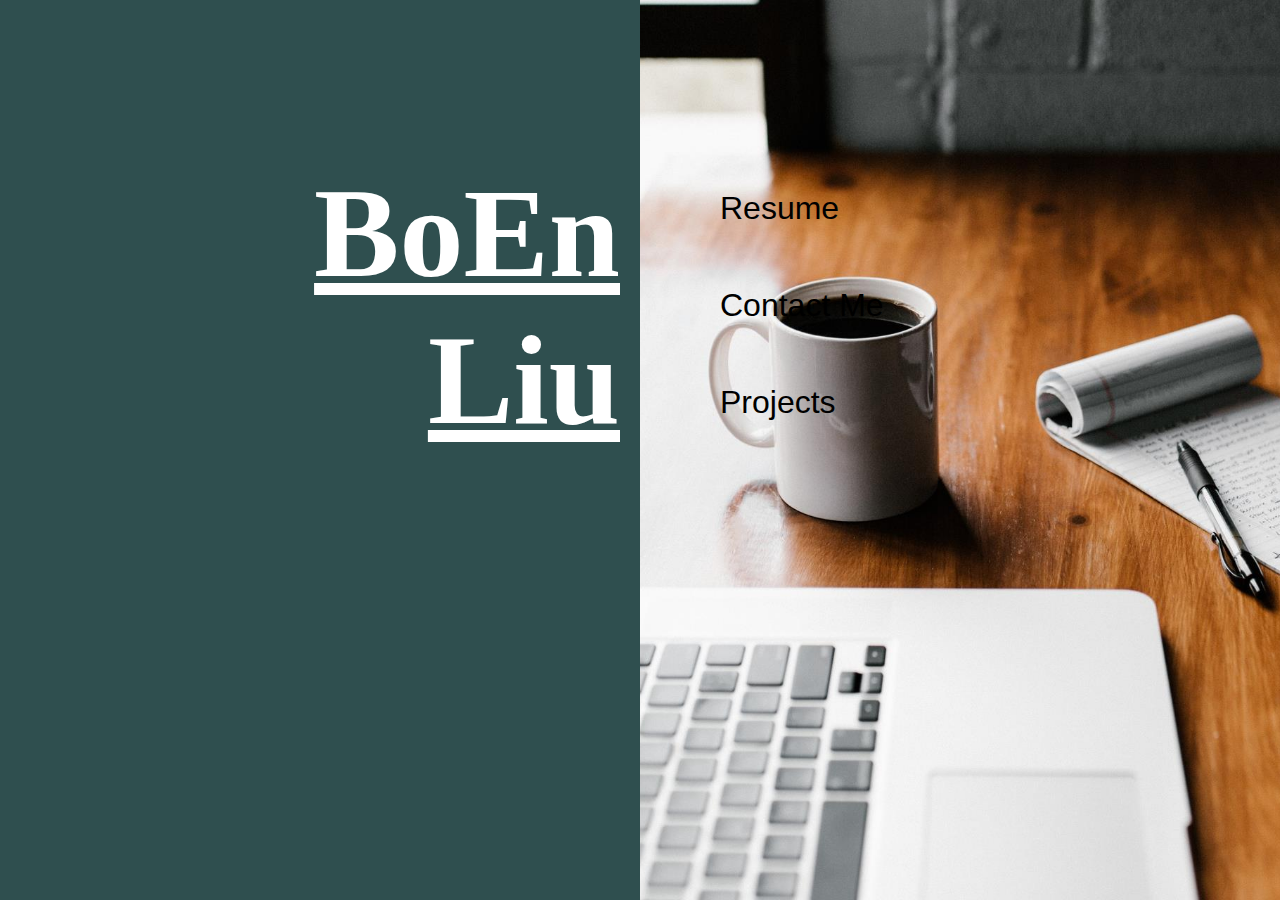
<file: index.html>
<!DOCTYPE html>
<html lang="en">

<head>
    <meta charset="UTF-8">
    <meta http-equiv="X-UA-Compatible" content="IE=edge">
    <meta name="viewport" content="width=device-width, initial-scale=1.0">
    <link rel="icon" href="images/logo.png">
    <link rel="stylesheet" href="css/indexstyle.css">
    <title>BoEn Liu</title>
</head>

<body>
    <div class="container" id="container">
        <div class="nametitle">
            <h1>BoEn <br>Liu</h1>
        </div>
        <div class="MeatnPotatos">
            <div class="transparency">
                <div id="resume" class="mp top">
                    <a href="resume.html">Resume</a>
                </div>
                <div id="contact" class="mp">
                    <a href="contactme.html">Contact Me</a>
                </div>
                <div id="projects" class="mp">
                    <a href="projects.html">Projects</a>
                </div>
            </div>
        </div>
    </div>

    <script src="js/index.js"></script>
</body>

</html>
</file>
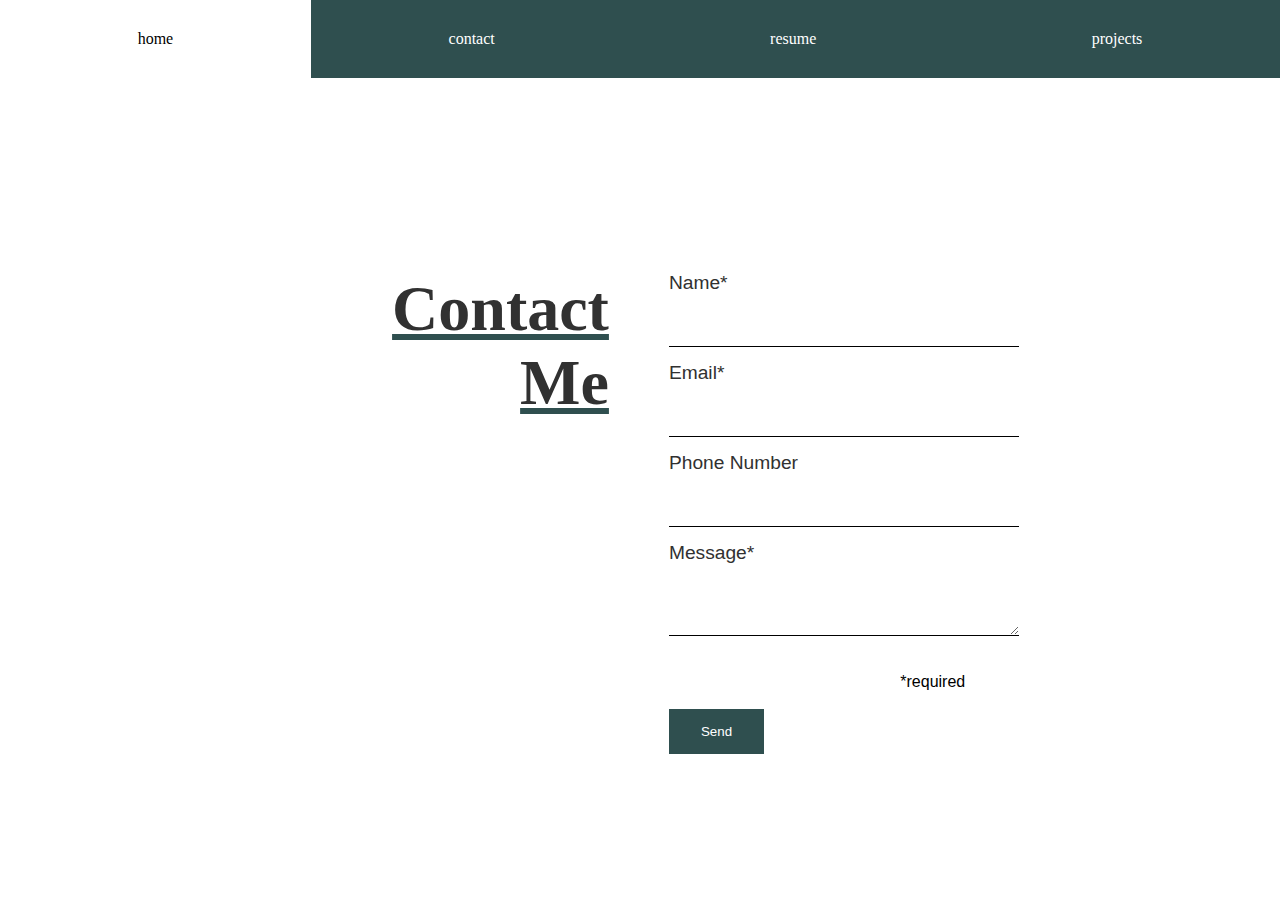
<file: contactme.html>
<!DOCTYPE html>
<html lang="en">

<head>
    <meta charset="UTF-8">
    <meta http-equiv="X-UA-Compatible" content="IE=edge">
    <meta name="viewport" content="width=device-width, initial-scale=1.0">
    <link rel="stylesheet" href="css/contactstyle.css">
    <link rel="icon" href="images\logo.png">
    <title>Contact BoEn</title>
</head>

<body>
    <nav>
        <ul>
            <li>
                <a href="index.html">home</a>
            </li>
            <li>
                <a href="contactme.html">contact</a>
            </li>
            <li>
                <a href="resume.html">resume</a>
            </li>
            <li>
                <a href="projects.html">projects</a>
            </li>
        </ul>
    </nav>

    <br><br><br><br>

    <div class="container">
        <h1>Contact <br>Me</h1>
        <form action="https://formsubmit.co/52bb3d887e1bbb00925138d1e95c9def" method="POST">
            <input type="text" name="_things" style="display: none;">
            <input type="hidden" name="_captcha" value="false">

            <div class="name">
                <label for="name">Name*</label>
                <br>
                <input type="text" name="name" id="name" required>
            </div>
            <div class="email">
                <label for="email">Email*</label>
                <br>
                <input type="text" name="email" id="email" required>
            </div>
            <div class="phonenumber">
                <label for="phonenumber">Phone Number</label>
                <br>
                <input type="text" name="phone" id="phonenumber">
            </div>
            <div class="message">
                <label for="message">Message*</label>
                <br>
                <textarea name="message" id="message"></textarea>
            </div>
            <br>
            <p class="required">*required</p>
            <br>
            <button type="submit">Send</button>
        </form>
    </div>
</body>

</html>
</file>
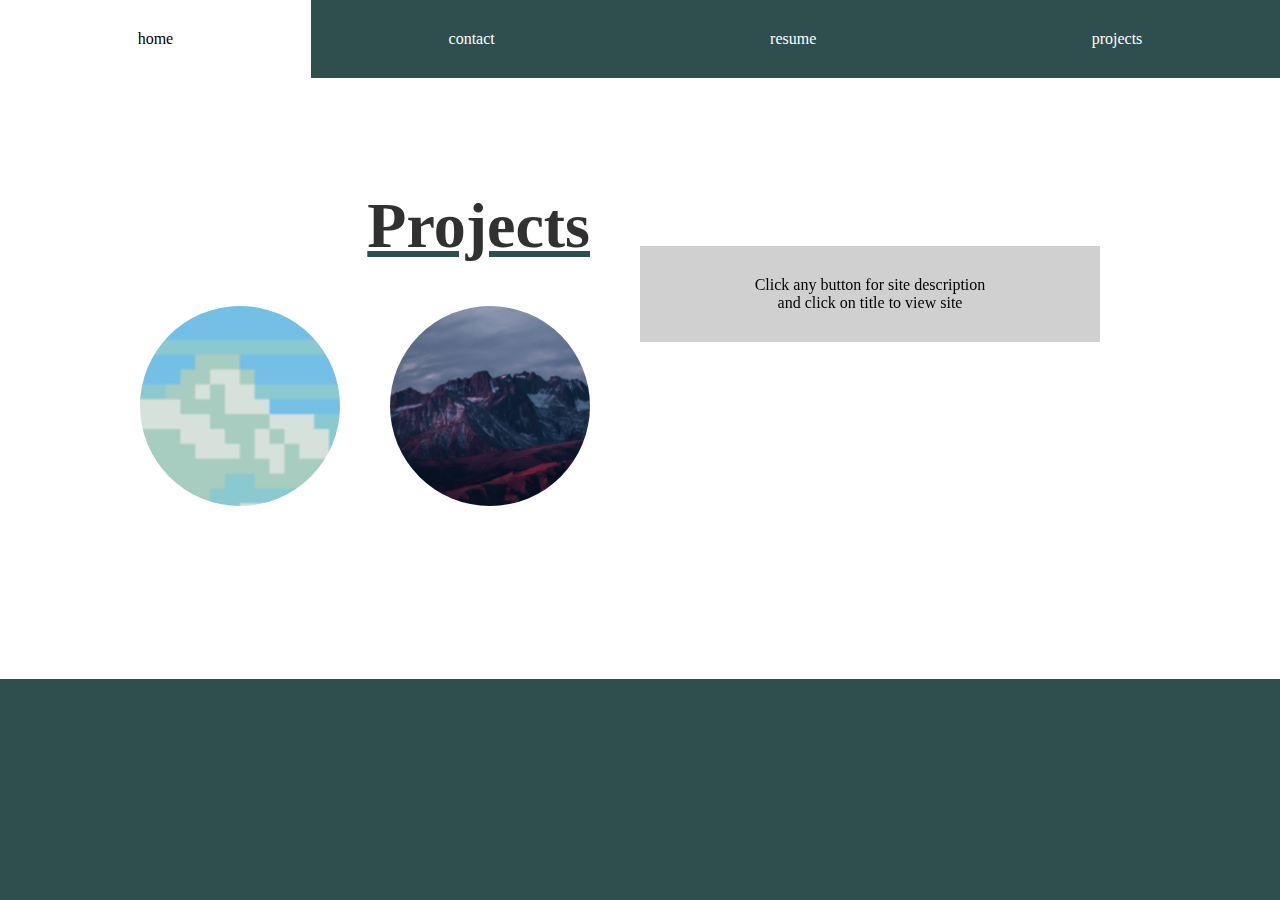
<file: projects.html>
<!DOCTYPE html>
<html lang="en">

<head>
    <meta charset="UTF-8">
    <meta http-equiv="X-UA-Compatible" content="IE=edge">
    <meta name="viewport" content="width=device-width, initial-scale=1.0">
    <link rel="icon" href="images\logo.png">
    <link rel="stylesheet" href="css/workstyle.css">
    <title>College Projects</title>
</head>

<body>
    <nav>
        <ul>
            <li>
                <a href="index.html">home</a>
            </li>
            <li>
                <a href="contactme.html">contact</a>
            </li>
            <li>
                <a href="resume.html">resume</a>
            </li>
            <li>
                <a href="projects.html">projects</a>
            </li>
        </ul>
    </nav>

    <br>

    <div class="grid-container">
        <h1 class="header">Projects</h1>
        <div class="description">
            <div class="original desc">
                Click any button for site description <br>
                and click on title to view site
            </div>
            <div class="pixelated desc">
                <a href="https://students.cah.ucf.edu/~bo003448/personal/pixelated/">
                    <h3>Pixelated</h3>
                </a>
                This was a project for my front end design class. It explores the art movement
                of pixel art which was created from early game design artists.
            </div>
            <div class="mountains desc">
                <a href="https://students.cah.ucf.edu/~bo003448/personal/relativeexpression/">
                    <h3>Mountains (Relative Expression)</h3>
                </a>
                This was a project done for the Front-End design class. The original assignment
                was called Relative Expression and was for the student to implement a responsive
                website using grids and @media queries for different screen sizes.
            </div>
        </div>
        <div class="button-container">
            <div><img src="images/pixelatedbutton.png" class="pbutton" alt=""></div>
            <div><img src="images/mountainbutton.png" class="mbutton" alt=""></div>
        </div>
    </div>

    <script src="js/project.js"></script>
</body>

</html>
</file>
<file: css/indexstyle.css>
html{
  height: 100%;
}

body {
  height: 100%;
  font-family: Georgia, serif;
  font-weight: thin;
}

body, html, h1{
  margin: 0;
  padding: 0;
}

.container {
  margin: 0;
  padding: 0;
  display: grid;
  grid-template-columns: 50% 50%;
  height: 100%;
  animation: 5s ease-out 0s 1 fadein;
}

.nametitle {
  text-align: right;
  text-decoration: underline;
  text-decoration-color: white;
  font-size: 4em;
  color: white;
  padding-top: 25%;
  padding-right: 20px;
  background-color: darkslategray;
}

.MeatnPotatos {
  font-family: Verdana, sans-serif;
  padding-top: 25%;
  padding-left: 20px;
  width: auto;
  overflow: hidden;
  transition: background-image 1s linear;
  background-position: center;
  background-size: cover;
}

.MeatnPotatos::-webkit-scrollbar {
  display: none;
}

.mp{
  padding: 30px;
  width: 300px;
}

.mp a {
  text-decoration: none;
  color: black;
  font-size: 2em;
  padding: 30px;
  transition-duration: 600ms;
}

.mp a:hover {
  background-color: darkslategray;
  color: white;
  box-shadow: 0 8px 16px 0 rgba(0,0,0,0.2), 0 6px 20px 0 rgba(0,0,0,0.19);
}

@keyframes fadein {
  0%{
    opacity: 0%;
  }
  20%{
    opacity: 0%;
  }
  100%{
    opacity: 100%;
  }
}

@media only screen and (max-width: 1000px){
  .container{
    grid-template-columns: auto;
    grid-template-rows: 30% auto;
  }

  .nametitle{
    font-size: 3em;
    padding: 0;
    margin: 0;
    padding-top: 20px;
    text-align: center;
  }

  .MeatnPotatos{
    background-image: "";
    padding: 0;
    margin: 0;
    text-align: center;
    width: 100%;
  }

  .transparency{
    background-color: rgba(255, 255, 255, 0.418);
  }

  .mp{
    margin: 0;
    align-items: center;
  }
}
</file>
<file: css/contactstyle.css>
@import url(nav.css);

html, body{
    margin: 0;
    padding: 0;
    width: 100%;
}

body {
    font-family: Georgia, serif;
    font-weight: thin;
    animation: 2s ease-out 0s 1 fadein;
}

form{
    font-family: Verdana, sans-serif;
    margin-top: 200px;
    padding-left: 50px;
    padding-bottom: 0;
    width: 50%;
}

form label{
    color: rgb(49, 49, 49);
    font-size: 1.2em;
}

form input, textarea{
    width: 100%;
    font-size: 15px;
    border: none;
    border-bottom: 1px solid black;
    margin-top: 15px;
    margin-bottom: 15px;
    padding: 10px;
}

button{
    background-color: darkslategray;
    border: none;
    color: white;
    padding: 15px 32px;
    text-align: center;
    text-decoration: none;
}

button a{
    text-decoration: none;
    color: white;
}

.container{
    display: grid;
    grid-template-columns: auto auto;
}

.container h1{
    text-align: right;
    text-decoration: underline;
    text-decoration-color: darkslategray;
    font-size: 4em;
    color: rgb(49, 49, 49);
    margin-top: 200px;
    padding-right: 10px;
}

.required{
    padding-left: 70%;
    margin: 0;
}

@keyframes fadein {
    0%{
      opacity: 0%;
    }
    20%{
      opacity: 0%;
    }
    100%{
      opacity: 100%;
    }
  }

@media only screen and (max-width: 1000px){
    form{
        margin: 0;
        padding-left: 25%;
    }

    form input, textarea{
        margin: 0;
        padding: 0;
    }

    .container{
        display: inline;
    }
    
    .container h1{
        text-align: center;
        margin: 0;
    }
}
</file>
<file: css/workstyle.css>
@import url(nav.css);

html, body{
    margin: 0;
    padding: 0;
    justify-content: center;
}

body{
    width: 100%;
    height: 100%;
    background-image: "";
    background-color: darkslategray;
    transition: background-image 1s linear;
    background-position: center;
    background-size:cover;
    background-repeat: no-repeat;
}

.grid-container{
    padding: 10%;
    display: grid;
    grid-template-columns: 50% 50%;
}

.grid-container h1{
    padding-right: 50px;
    text-align: right;
    text-decoration: underline;
    text-decoration-color: darkslategray;
    font-size: 4em;
    color: rgb(49, 49, 49);
}

.description{
    text-align: center;
}

.desc{
    margin-top: 100px;
    padding: 30px;
    position: fixed;
    width: 400px;
    background-color: #57575748;
}

.desc a{
    text-decoration: none;
    color: white;
    background-color: black;
}

.pixelated{
    opacity: 0;
    color: black;
}

.mountains{
    opacity: 0;
    color: white;
}

.original{
    opacity: 1;
}

.button-container{
    display: grid;
    grid-template-columns: 250px 250px;
    justify-content: right;
}

.pbutton{
    border-radius: 50%;
    width: 200px;
    height: 200px; 
}

.mbutton{
    border-radius: 50%;
    width: 200px;
    height: 200px;
}
</file>
